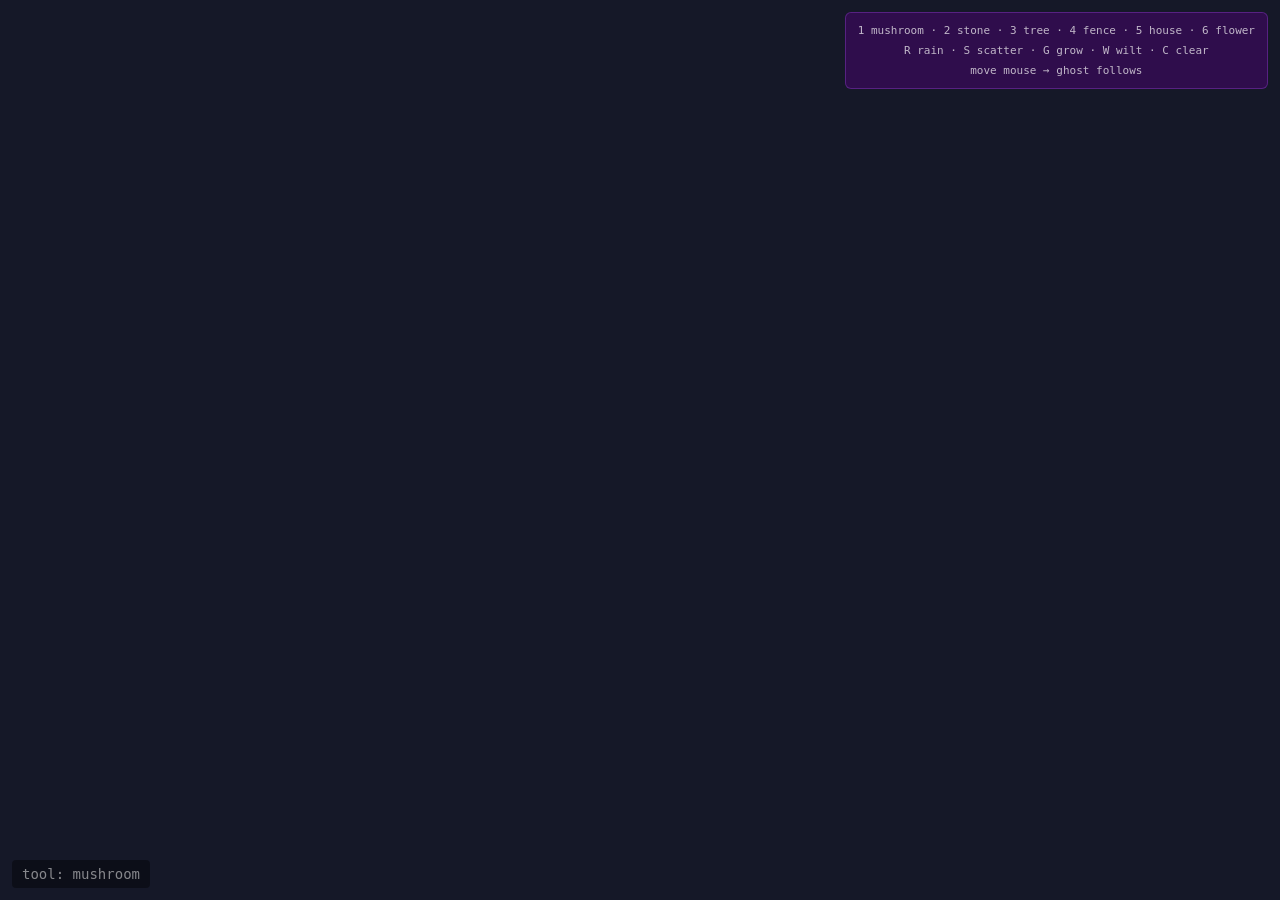
<file: entry-2/index.html>
<!DOCTYPE html>
<html lang="en">
<head>
  <meta charset="UTF-8">
  <meta name="viewport" content="width=device-width, initial-scale=1.0">
  <title>coding challange 14</title>
  <link rel="stylesheet" href="styles.css">
</head>
<body>
 
  <div id="toolbar">tool: mushroom</div>
  <div id="hint">
    1 mushroom · 2 stone · 3 tree · 4 fence · 5 house · 6 flower<br>
    R rain · S scatter · G grow · W wilt · C clear<br>
    move mouse → ghost follows
  </div>
 
  <script src="main.js"></script>
</body>
</html>
</file>
<file: entry-2/styles.css>
* {
  box-sizing: border-box;
  margin: 0;
  padding: 0;
}

body {
  height: 100vh;
  width: 100vw;
  overflow: hidden;
  background-color: hsl(230, 30%, 12%);
  cursor: crosshair;
  transition: background-color 2s;
}

.placed {
  position: absolute;
  user-select: none;
  transition: transform 0.3s, opacity 2s, filter 2s;
}

.raindrop {
  position: fixed;
  font-size: 16px;
  user-select: none;
  pointer-events: none;
}

.ghost {
  position: fixed;
  user-select: none;
  pointer-events: none;
  font-size: 28px;
  transition: top 0.05s linear, opacity 1s;
}

#toolbar {
  position: fixed;
  bottom: 12px;
  left: 12px;
  font-family: monospace;
  font-size: 14px;
  color: rgba(255, 255, 255, 0.5);
  background-color: rgba(0, 0, 0, 0.4);
  padding: 6px 10px;
  border-radius: 4px;
  pointer-events: none;
}

#hint {
  position: fixed;
  top: 12px;
  right: 12px;
  font-family: monospace;
  font-size: 11px;
  color: rgba(255, 255, 255, 0.7);
  background-color: rgba(80, 0, 120, 0.45);
  border: 1px solid rgba(180, 80, 255, 0.3);
  padding: 8px 12px;
  border-radius: 6px;
  pointer-events: none;
  line-height: 1.8;
  text-align: center;
}
</file>
